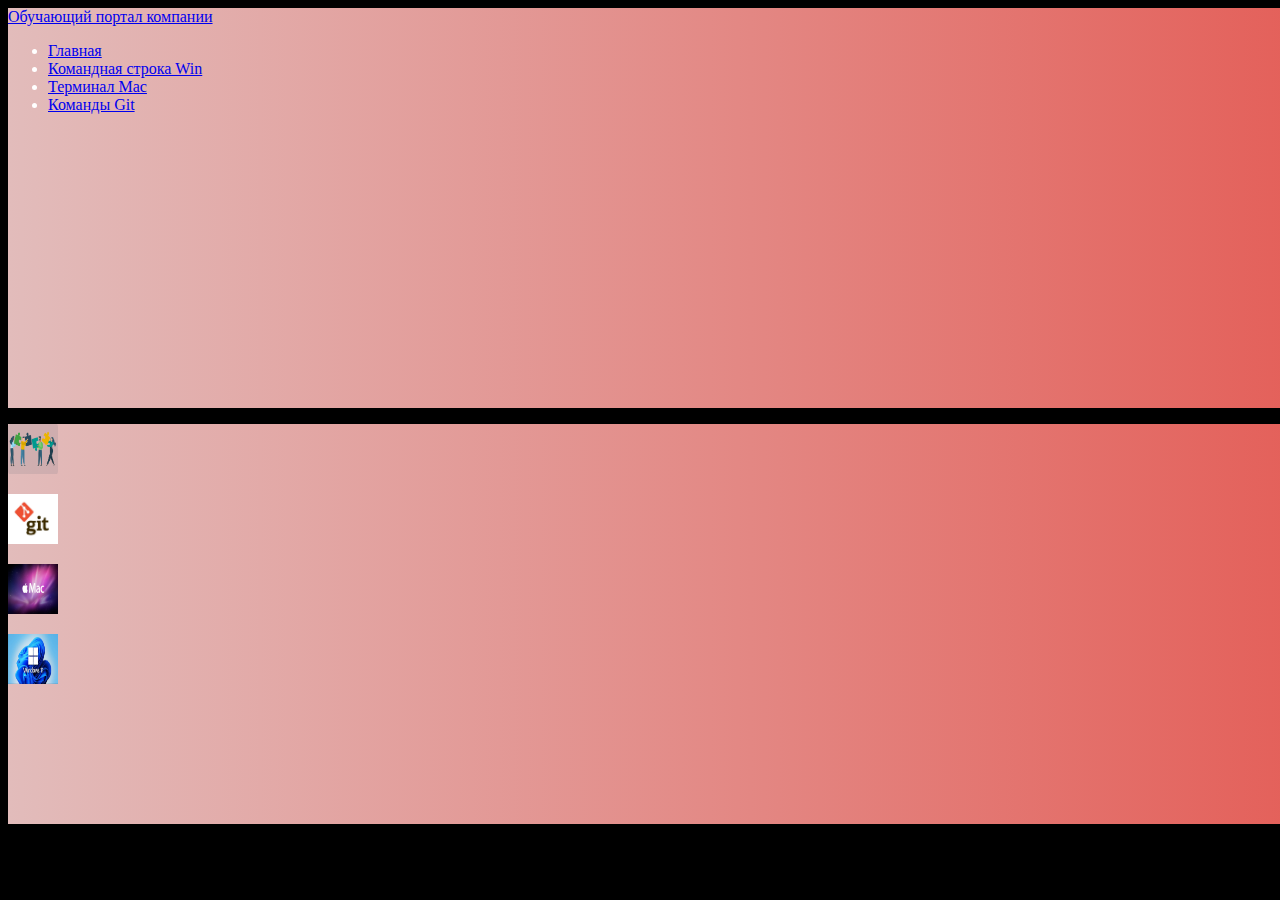
<file: index.html>
<!DOCTYPE html>
<html lang="ru">
<head>
    <meta charset="UTF-8">
    <title>Обучающий портал компании</title>
    <link rel="stylesheet" href="index1.css">
    <style>
        .container {
         width: 1500px;
         height: 400px;
         background-image: linear-gradient(to right, #E2BCBB, #E4514A);
         
         .col-1-2 {
         width: 50%;
         }
    </style>
</head>
<body>
	<div class="container">
<a href="index.html">Обучающий портал компании</a>
   <ul>
<li><a href="index.html">Главная</a></li>
<li><a href="cmd.html">Командная строка Win</a></li>
<li><a href="mac.html">Терминал Mac</a></li>
<li><a href="git.html">Команды Git</a></li>
   </ul>
	</div>
	
	<div class="container">
<div class="col-1-2">
<p><a href="index.html"><img src="logo.jpg" width="50" height="50" border="0"></a></p>
</div>

<div class="col-2-2">
<p><a href="git.html"><img src="git.jpg" width="50" height="50" border="0"></a></p>
</div>
    
<div class="col-1-2">
<p><a href="mac.html"><img src="mac.jpg" width="50" height="50" border="0"></a></p>
</div>
    
<div class="col-2-2">
<p><a href="cmd.html"><img src="win.jpg" width="50" height="50" border="0"></a></p>
</div>
	</div>
</body>
</html>
</file>
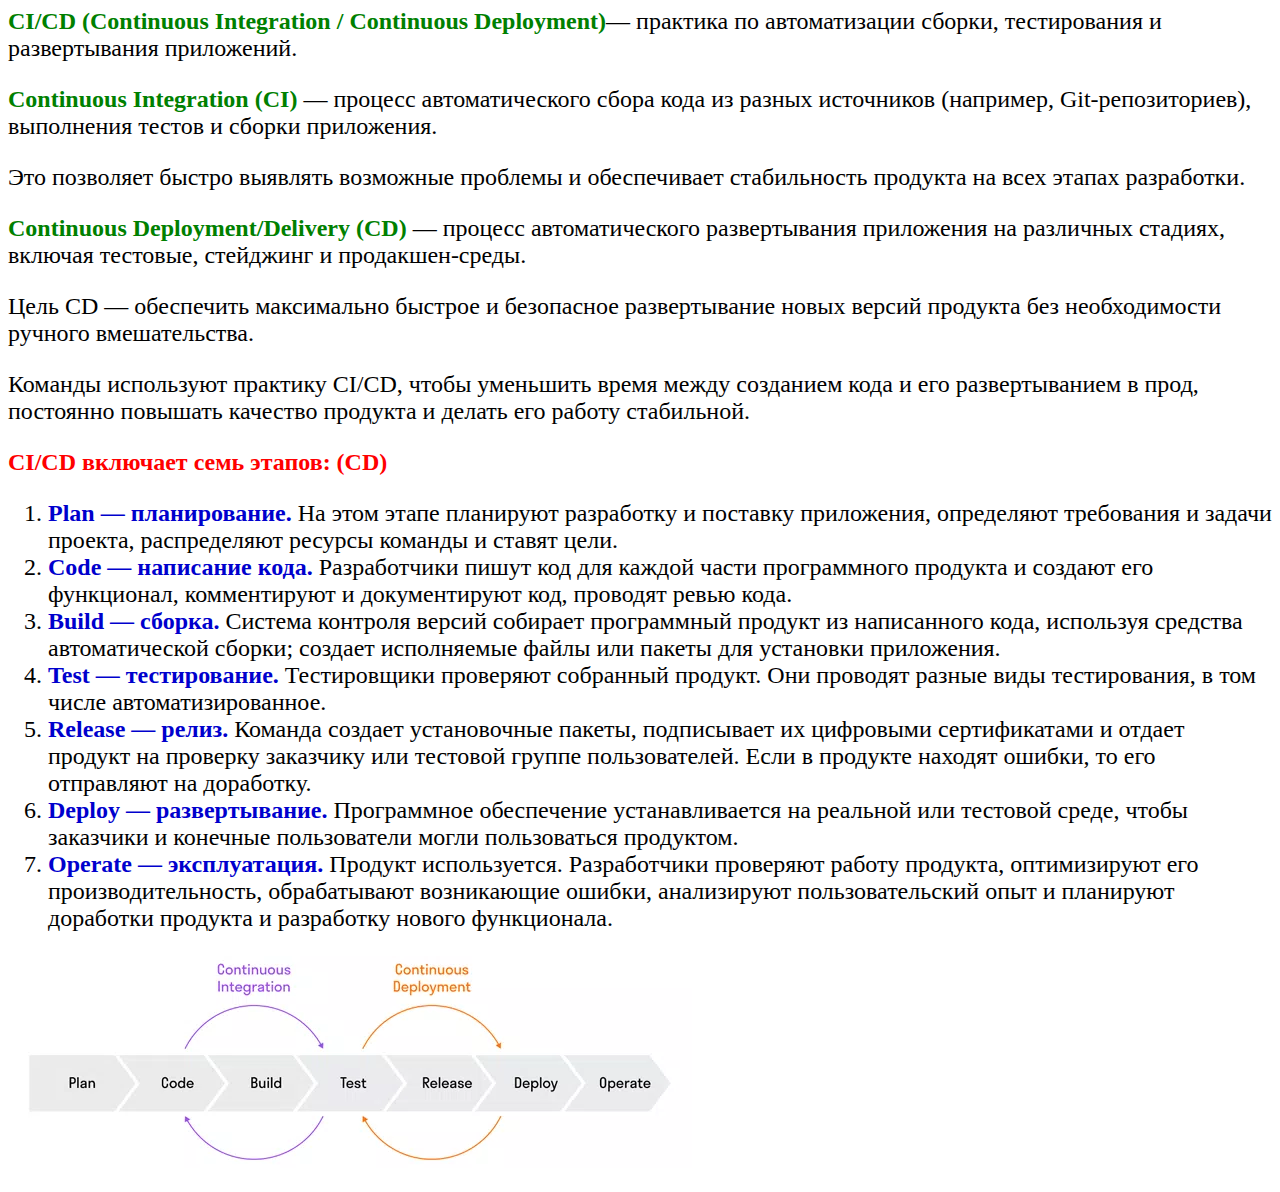
<file: CI.CD.html>
<html>
<head>
<title>CI/CD</title>
</head>
<body>
<font size="5">
<p><b style="color:green">CI/CD (Continuous Integration / Continuous Deployment)</b>— практика по автоматизации сборки, тестирования и развертывания приложений. </p>
<p><b style="color:green">Continuous Integration (CI)</b> — процесс автоматического сбора кода из разных источников (например, Git-репозиториев), выполнения тестов и сборки приложения.</p>
<p>Это позволяет быстро выявлять возможные проблемы и обеспечивает стабильность продукта на всех этапах разработки.</p>
<p><b style="color:green">Continuous Deployment/Delivery (CD)</b>  — процесс автоматического развертывания приложения на различных стадиях, включая тестовые, стейджинг и продакшен-среды.</p> 
<p>Цель CD — обеспечить максимально быстрое и безопасное развертывание новых версий продукта без необходимости ручного вмешательства.</p>
<p>Команды используют практику CI/CD, чтобы уменьшить время между созданием кода и его развертыванием в прод, постоянно повышать качество продукта и делать его работу стабильной.</p>
<p><b style="color:red">CI/CD включает семь этапов: (CD)</b></p>
<ol>
<li><b style="color:MediumBlue">Plan — планирование.</b> На этом этапе планируют разработку и поставку приложения, определяют требования и задачи проекта, распределяют ресурсы команды и ставят цели.</li>
<li><b style="color:MediumBlue">Code — написание кода.</b> Разработчики пишут код для каждой части программного продукта и создают его функционал, комментируют и документируют код, проводят ревью кода.</li>
<li><b style="color:MediumBlue">Build — сборка.</b> Система контроля версий собирает программный продукт из написанного кода, используя средства автоматической сборки; создает исполняемые файлы или пакеты для установки приложения.</li>
<li><b style="color:MediumBlue">Test — тестирование. </b> Тестировщики проверяют собранный продукт. Они проводят разные виды тестирования, в том числе автоматизированное.</li>
<li><b style="color:MediumBlue">Release — релиз.</b> Команда создает установочные пакеты, подписывает их цифровыми сертификатами и отдает продукт на проверку заказчику или тестовой группе пользователей. Если в продукте находят ошибки, то его отправляют на доработку.</li>
<li><b style="color:MediumBlue">Deploy — развертывание.</b> Программное обеспечение устанавливается на реальной или тестовой среде, чтобы заказчики и конечные пользователи могли пользоваться продуктом.</li>
<li><b style="color:MediumBlue">Operate — эксплуатация.</b> Продукт используется. Разработчики проверяют работу продукта, оптимизируют его производительность, обрабатывают возникающие ошибки, анализируют пользовательский опыт и планируют доработки продукта и разработку нового функционала.</li>
</ol>
<p><img src="7.png"></p>
</font>
</body>
</html>
</file>
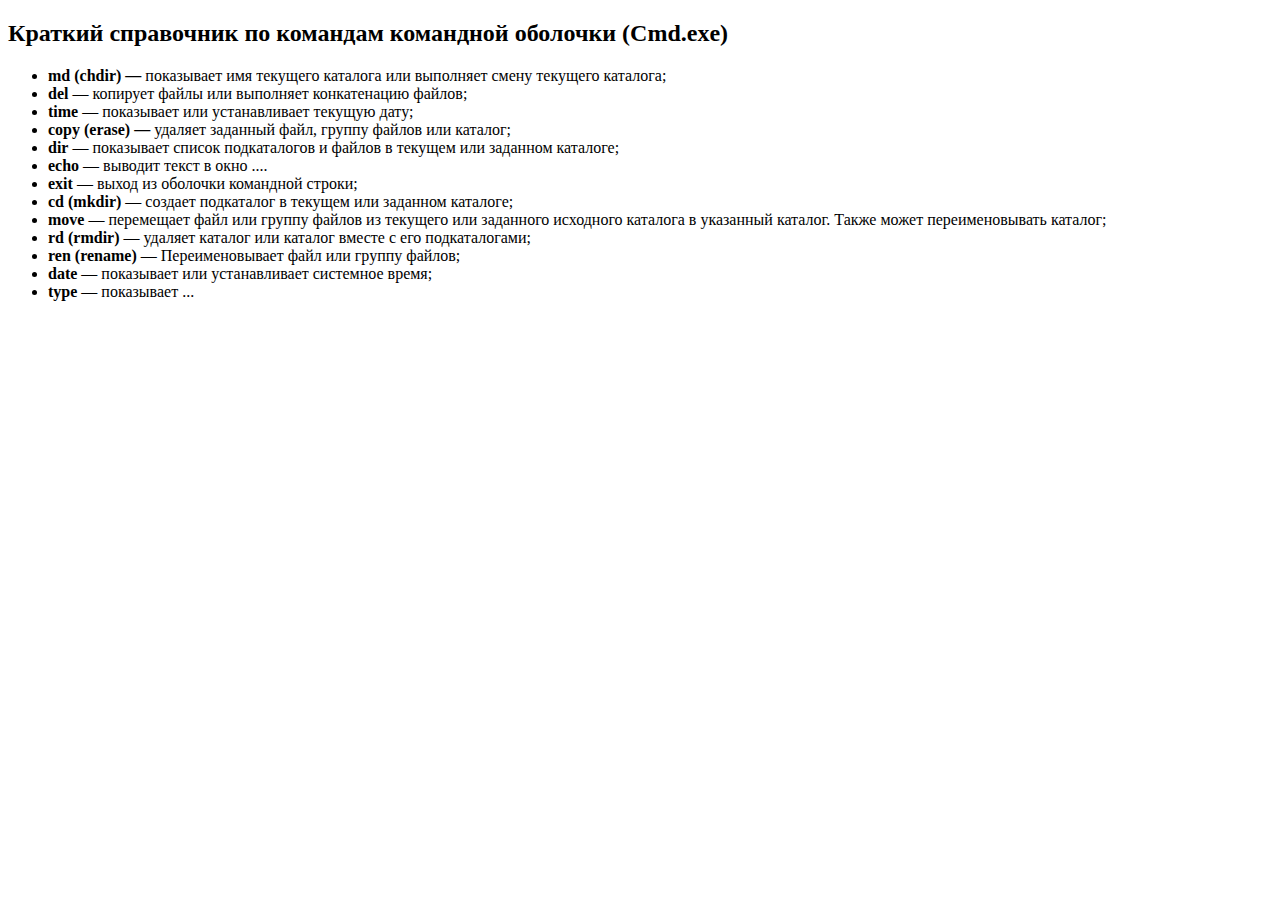
<file: cmd.html>
<!DOCTYPE html>
<html lang="en">
<head>
    <meta charset="UTF-8">
    <title>Командная строка Windows</title>
</head>
<body>
    <h2 >Краткий справочник по командам командной оболочки (Cmd.exe)</h2>
    <ul style="text-align: justify;">
        <li><strong>md (chdir) —</strong> показывает имя текущего каталога или выполняет смену текущего каталога;</li>
        <li><strong>del</strong> — копирует файлы или выполняет конкатенацию файлов;</li>
        <li><strong>time</strong> — показывает или устанавливает текущую дату;</li>
        <li><strong>copy (erase) —</strong> удаляет заданный файл, группу файлов или каталог;</li>
        <li><strong>dir</strong> — показывает список подкаталогов и файлов в текущем или заданном каталоге;</li>
        <li><strong>echo</strong> — выводит текст в окно ....
        </li>
        <li><strong>exit</strong> — выход из оболочки командной строки;</li>
        <li><strong>cd (mkdir)</strong> — создает подкаталог в текущем или заданном каталоге;</li>
        <li><strong>move</strong> — перемещает файл или группу файлов из текущего или заданного исходного каталога в
            указанный каталог. Также может переименовывать каталог;
        </li>
        <li><strong>rd (rmdir)</strong> — удаляет каталог или каталог вместе с его подкаталогами;</li>
        <li><strong>ren (rename)</strong> — Переименовывает файл или группу файлов;</li>
        <li><strong>date</strong> — показывает или устанавливает системное время;</li>
        <li><strong>type</strong> — показывает ... </li>
    </ul>

</div>
</body>
</html>
</file>
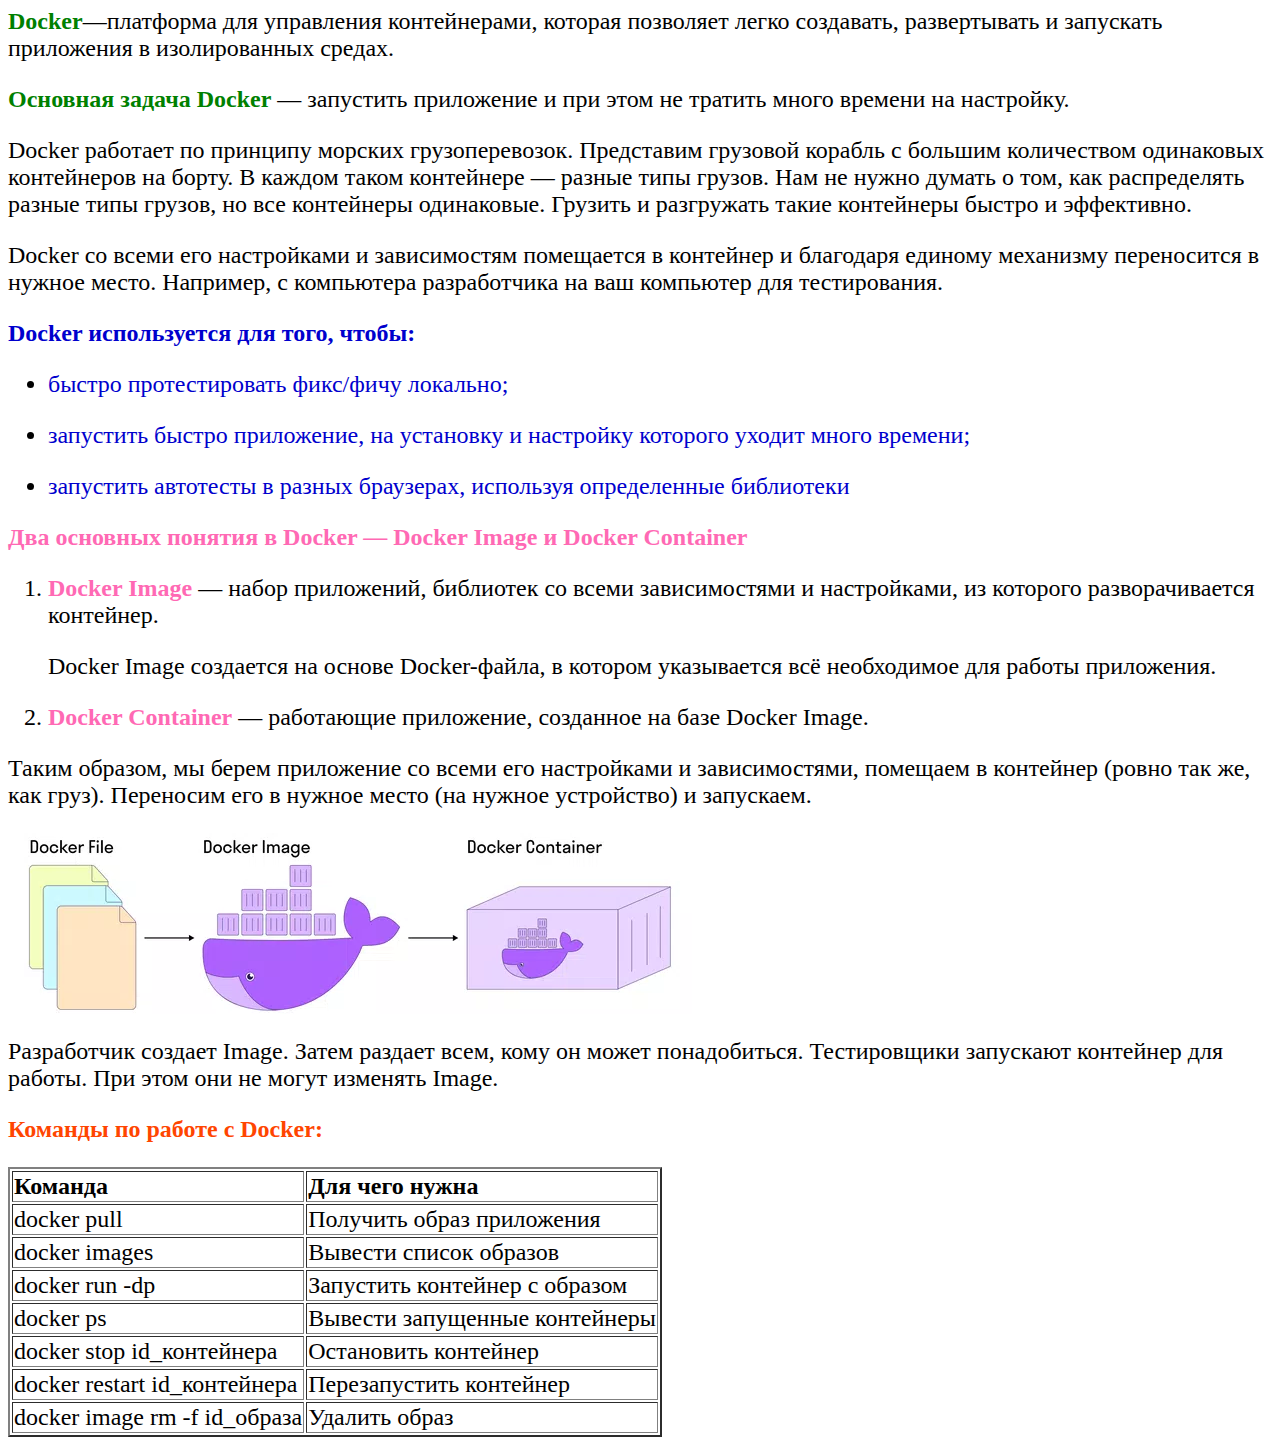
<file: Docker.html>
<html>
<head>
<title>Docker</title>
</head>
<body>
<font size="5">
<p><b style="color:green">Docker</b>—платформа для управления контейнерами, которая позволяет легко создавать, развертывать и запускать приложения в изолированных средах.</p>
<p><b style="color:green">Основная задача Docker</b> — запустить приложение и при этом не тратить много времени на настройку.</p>
<p>Docker работает по принципу морских грузоперевозок. Представим грузовой корабль с большим количеством одинаковых контейнеров на борту. В каждом таком контейнере — разные типы грузов. Нам не нужно думать о том, как распределять разные типы грузов, но все контейнеры одинаковые. Грузить и разгружать такие контейнеры быстро и эффективно.</p>
<p>Docker со всеми его настройками и зависимостям помещается в контейнер и благодаря единому механизму переносится в нужное место. Например, с компьютера разработчика на ваш компьютер для тестирования.</p>
<p><b style="color:MediumBlue">Docker используется для того, чтобы:</b></p>
<ul>
<li><p style="color:MediumBlue">быстро протестировать фикс/фичу локально;</p></li>
<li><p style="color:MediumBlue">запустить быстро приложение, на установку и настройку которого уходит много времени;</p></li>
<li><p style="color:MediumBlue">запустить автотесты в разных браузерах, используя определенные библиотеки</p></li>
</ul>
<p><b style="color:HotPink">Два основных понятия в Docker — Docker Image и Docker Container</b></p>
<ol>
<li><b style="color:HotPink">Docker Image</b> — набор приложений, библиотек со всеми зависимостями и настройками, из которого разворачивается контейнер.</li>
<p>Docker Image создается на основе Docker-файла, в котором указывается всё необходимое для работы приложения.</p>
<li><b style="color:HotPink">Docker Container</b>  — работающие приложение, созданное на базе Docker Image.</li>
</ol>
<p>Таким образом, мы берем приложение со всеми его настройками и зависимостями, помещаем в контейнер (ровно так же, как груз). Переносим его в нужное место (на нужное устройство) и запускаем.</p>
<p><img src="2.png"></p>
<p>Разработчик создает Image. Затем раздает всем, кому он может понадобиться. Тестировщики запускают контейнер для работы. При этом они не могут изменять Image.</p>
<p><b style="color:OrangeRed">Команды по работе с Docker:</b></p>
<table border="2">
<tr>
<td><b><font size="5">Команда</font></b></td>
<td><b><font size="5">Для чего нужна</font></b></td>
</tr>
	<tr>
        <td><font size="5">docker pull</font></td>
        <td><font size="5">Получить образ приложения</font></td>
	</tr>
<tr>
<td><font size="5">docker images</font></td>
<td><font size="5">Вывести список образов</font></td>
</tr>
	<tr>
        <td><font size="5">docker run -dp</font></td>
        <td><font size="5">Запустить контейнер с образом</font></td>
	</tr>
<tr>
<td><font size="5">docker ps</font></td>
<td><font size="5">Вывести запущенные контейнеры</font></td>
</tr>
	<tr>
        <td><font size="5">docker stop id_контейнера</font></td>
        <td><font size="5">Остановить контейнер</font></td>
	</tr>
<tr>
<td><font size="5">docker restart id_контейнера</font></td>
<td><font size="5">Перезапустить контейнер</font></td>
</tr>
	<tr>
        <td><font size="5">docker image rm -f id_образа</font></td>
        <td><font size="5">Удалить образ</font></td>
	</tr>
</table>
</font>
</body>
</html>
</file>
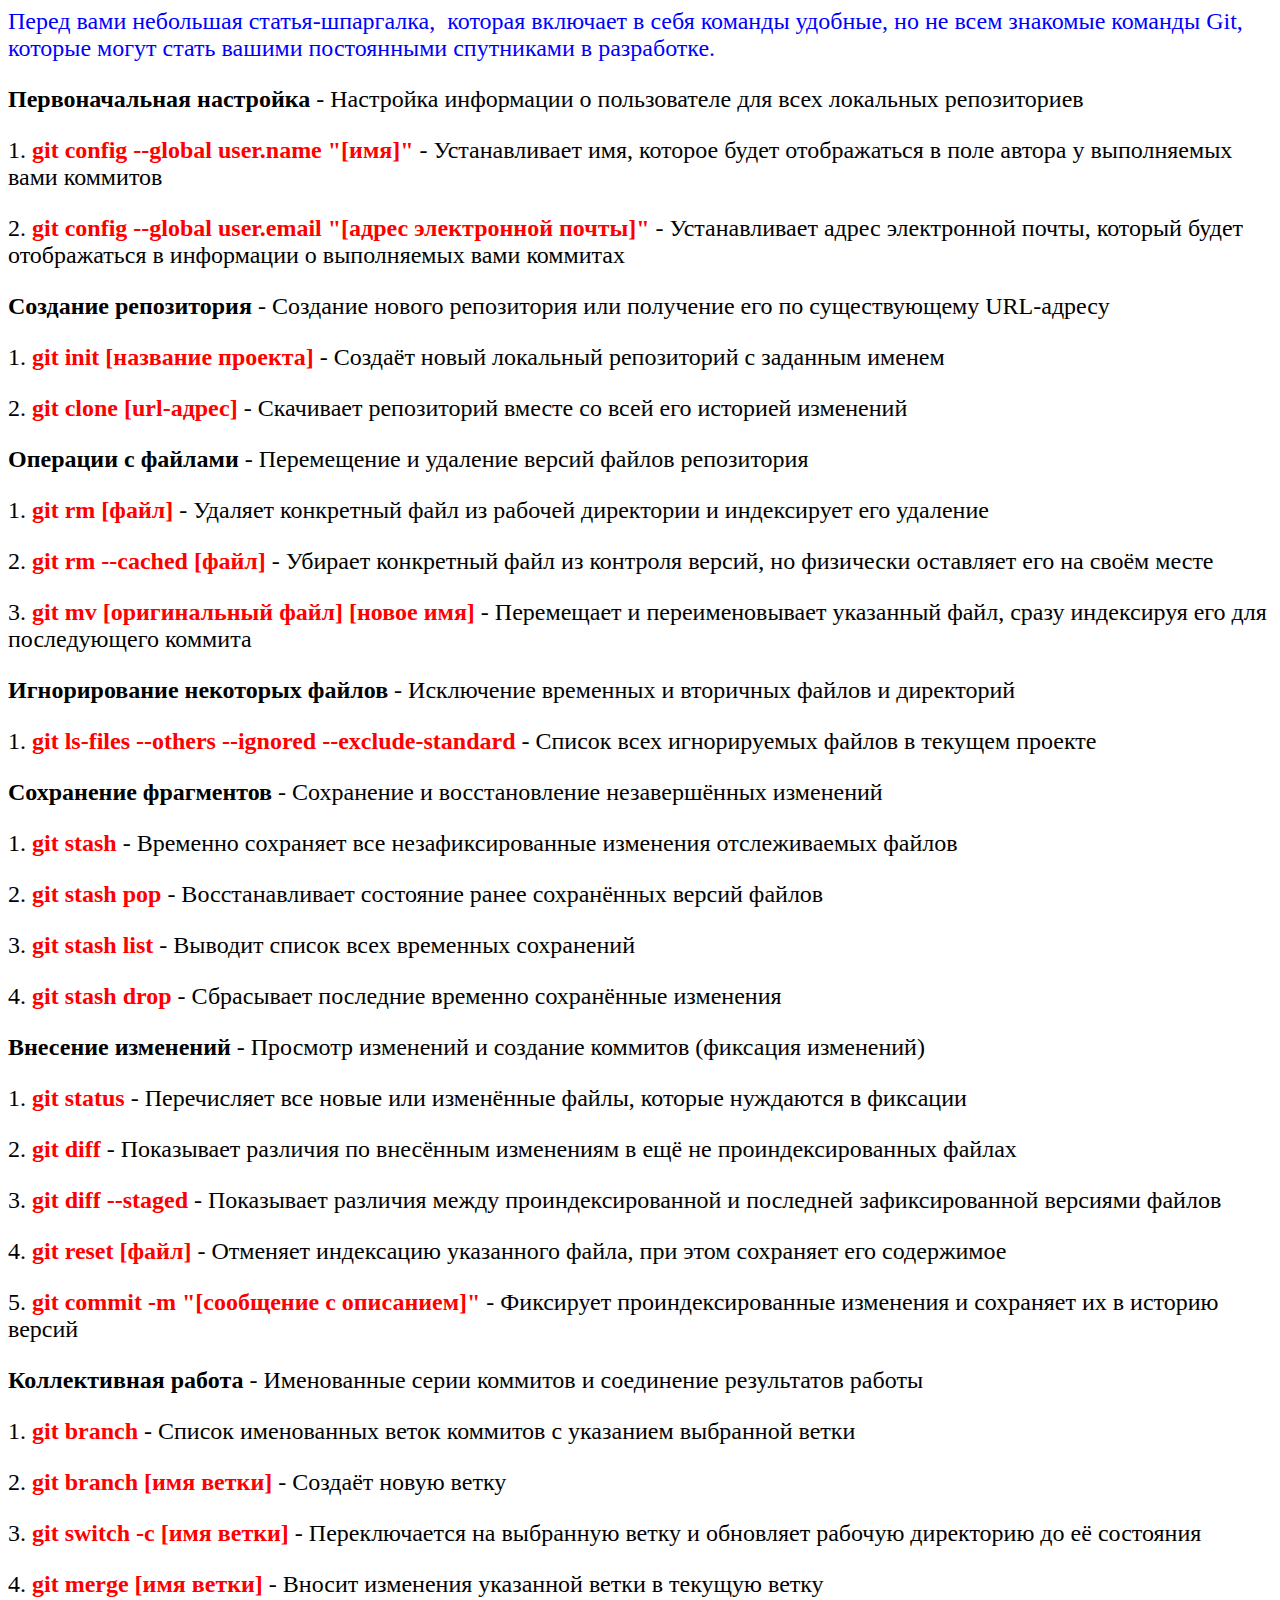
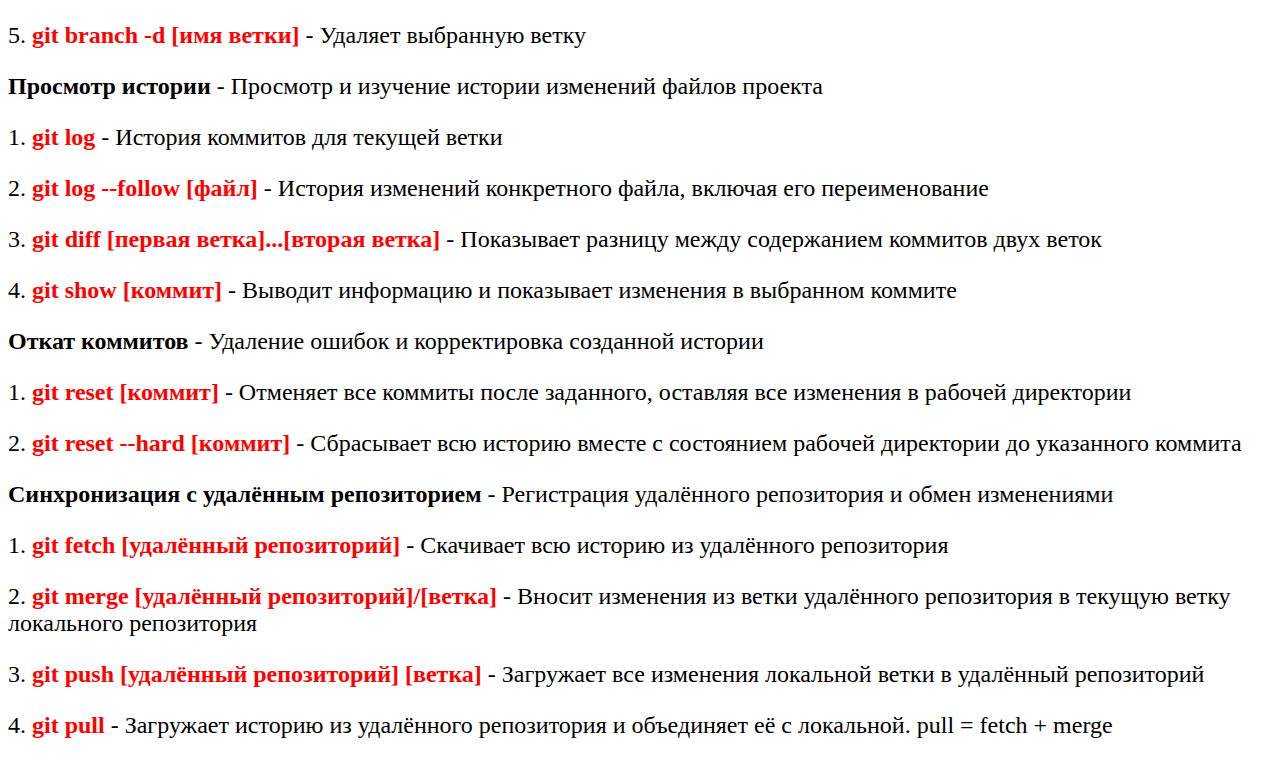
<file: git.html>
<html>
<head>
    <meta charset="UTF-8">
    <title>Основы Git</title>
    <link rel="stylesheet" href="git1.css">
</head>
<body>
<p class="blue">Перед вами небольшая статья-шпаргалка,&nbsp; которая включает в себя команды удобные, но не всем знакомые команды Git, которые могут стать вашими постоянными спутниками в разработке.</p>
	<p> <b class="bold">Первоначальная настройка</b> - Настройка информации о пользователе для всех локальных репозиториев</p>
<p> 1. <b class="red"> git config --global user.name "[имя]"</b> - Устанавливает имя, которое будет отображаться в поле автора у выполняемых вами коммитов</p>
<p> 2. <b class="red"> git config --global user.email "[адрес электронной почты]"</b> - Устанавливает адрес электронной почты, который будет отображаться в информации о выполняемых вами коммитах</p>
	
	<p> <b class="bold">Создание репозитория</b> - Создание нового репозитория или получение его по существующему URL-адресу</p>
<p> 1. <b class="red"> git init [название проекта]</b> - Создаёт новый локальный репозиторий с заданным именем</p>
<p> 2. <b class="red"> git clone [url-адрес]</b> - Скачивает репозиторий вместе со всей его историей изменений</p>

	<p> <b class="bold">Операции с файлами</b> - Перемещение и удаление версий файлов репозитория</p>
<p> 1. <b class="red"> git rm [файл]</b> - Удаляет конкретный файл из рабочей директории и индексирует его удаление</p>
<p> 2. <b class="red"> git rm --cached [файл]</b> - Убирает конкретный файл из контроля версий, но физически оставляет его на своём месте</p> 
<p> 3. <b class="red"> git mv [оригинальный файл] [новое имя]</b> - Перемещает и переименовывает указанный файл, сразу индексируя его для последующего коммита</p>   
     
	<p> <b class="bold">Игнорирование некоторых файлов</b> - Исключение временных и вторичных файлов и директорий</p>
<p> 1. <b class="red"> git ls-files --others --ignored --exclude-standard</b> - Список всех игнорируемых файлов в текущем проекте</p>

       <p> <b class="bold">Сохранение фрагментов</b> - Сохранение и восстановление незавершённых изменений</p>
<p> 1. <b class="red"> git stash</b> - Временно сохраняет все незафиксированные изменения отслеживаемых файлов</p>
<p> 2. <b class="red"> git stash pop</b> - Восстанавливает состояние ранее сохранённых версий файлов</p> 
<p> 3. <b class="red"> git stash list</b> - Выводит список всех временных сохранений</p>
<p> 4. <b class="red"> git stash drop</b> - Сбрасывает последние временно сохранённыe изменения</p>

	<p> <b class="bold">Внесение изменений</b> - Просмотр изменений и создание коммитов (фиксация изменений)</p>
<p> 1. <b class="red"> git status</b> - Перечисляет все новые или изменённые файлы, которые нуждаются в фиксации</p>
<p> 2. <b class="red"> git diff</b> - Показывает различия по внесённым изменениям в ещё не проиндексированных файлах</p> 
<p> 3. <b class="red"> git diff --staged</b> - Показывает различия между проиндексированной и последней зафиксированной версиями файлов</p>
<p> 4. <b class="red"> git reset [файл]</b> - Отменяет индексацию указанного файла, при этом сохраняет его содержимое</p> 
<p> 5. <b class="red"> git commit -m "[сообщение с описанием]"</b> - Фиксирует проиндексированные изменения и сохраняет их в историю версий</p>        
           
	<p> <b class="bold">Коллективная работа</b> - Именованные серии коммитов и соединение результатов работы</p>
<p> 1. <b class="red"> git branch</b> - Список именованных веток коммитов с указанием выбранной ветки</p>
<p> 2. <b class="red"> git branch [имя ветки]</b> - Создаёт новую ветку</p> 
<p> 3. <b class="red"> git switch -c [имя ветки]</b> - Переключается на выбранную ветку и обновляет рабочую директорию до её состояния</p>
<p> 4. <b class="red"> git merge [имя ветки]</b> - Вносит изменения указанной ветки в текущую ветку </p> 
<p> 5. <b class="red"> git branch -d [имя ветки]</b> - Удаляет выбранную ветку</p>  

	<p> <b class="bold">Просмотр истории</b> - Просмотр и изучение истории изменений файлов проекта</p>
<p> 1. <b class="red"> git log</b> - История коммитов для текущей ветки</p>
<p> 2. <b class="red"> git log --follow [файл]</b> - История изменений конкретного файла, включая его переименование</p> 
<p> 3. <b class="red"> git diff [первая ветка]...[вторая ветка]</b> - Показывает разницу между содержанием коммитов двух веток</p>
<p> 4. <b class="red"> git show [коммит]</b> - Выводит информацию и показывает изменения в выбранном коммите</p>

	<p> <b class="bold">Откат коммитов</b> - Удаление ошибок и корректировка созданной истории</p>
<p> 1. <b class="red"> git reset [коммит]</b> - Отменяет все коммиты после заданного, оставляя все изменения в рабочей директории</p>
<p> 2. <b class="red"> git reset --hard [коммит]</b> - Сбрасывает всю историю вместе с состоянием рабочей директории до указанного коммита</p> 

	<p> <b class="bold">Синхронизация с удалённым репозиторием</b> - Регистрация удалённого репозитория и обмен изменениями</p>
<p> 1. <b class="red"> git fetch [удалённый репозиторий]</b> - Скачивает всю историю из удалённого репозитория</p>
<p> 2. <b class="red"> git merge [удалённый репозиторий]/[ветка]</b> - Вносит изменения из ветки удалённого репозитория в текущую ветку локального репозитория</p> 
<p> 3. <b class="red"> git push [удалённый репозиторий] [ветка]</b> - Загружает все изменения локальной ветки в удалённый репозиторий</p>
<p> 4. <b class="red"> git pull</b> - Загружает историю из удалённого репозитория и объединяет её с локальной. pull = fetch + merge</p>
</body>
</html>
</file>
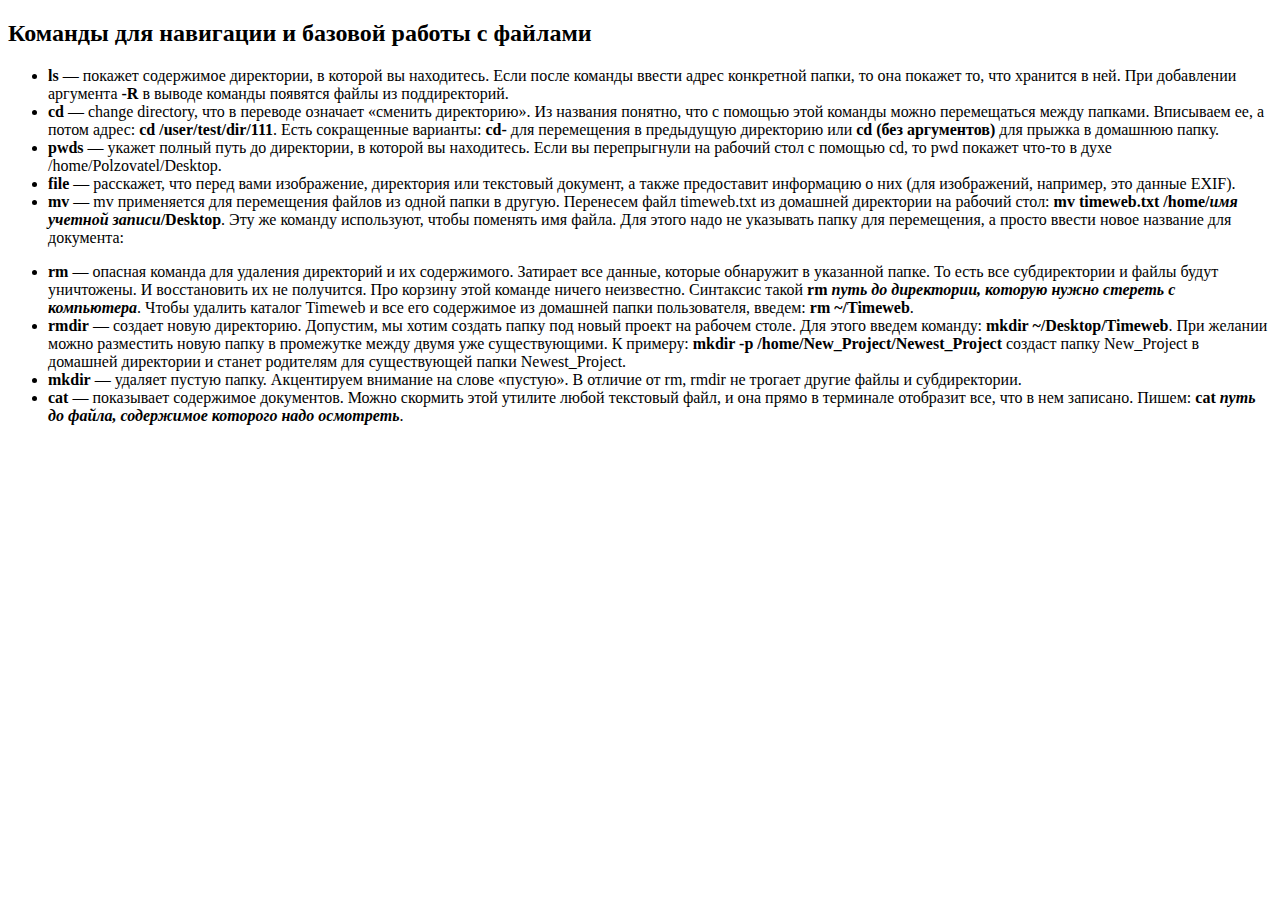
<file: mac.html>
<!DOCTYPE html>
<html lang="en">
<head>
    <meta charset="UTF-8">
    <title>Терминал MacOS</title>
    <style>
        strong {
        font-weight: bold;
        }
        a {
        background-color: transparent
        }
    </style>
</head>
<body>
<h2>Команды для навигации и базовой работы с файлами</h2>
<ul>
    <li><strong>ls</strong> — покажет содержимое директории, в которой вы находитесь. Если после команды ввести адрес
        конкретной папки, то она покажет то, что хранится в ней. При добавлении аргумента <strong>-R</strong> в выводе
        команды появятся файлы из поддиректорий.
    </li>
    <li><strong>cd</strong> — change directory, что в переводе означает «сменить директорию». Из названия понятно, что с
        помощью этой команды можно перемещаться между папками. Вписываем ее, а потом адрес: <strong>cd
            /user/test/dir/111</strong>. Есть сокращенные варианты: <strong>cd-</strong> для перемещения в предыдущую
        директорию или <strong>cd (без аргументов)</strong> для прыжка в домашнюю папку.
    </li>
    <li><strong>pwds</strong> — укажет полный путь до директории, в которой вы находитесь. Если вы перепрыгнули на
        рабочий стол с помощью cd, то pwd покажет что-то в духе /home/Polzovatel/Desktop.
    </li>
    <li><strong>file</strong> — расскажет, что перед вами изображение, директория или текстовый документ, а также
        предоставит информацию о них (для изображений, например, это данные EXIF).
    </li>
    <li><strong>mv</strong> — mv применяется для перемещения файлов из одной папки в другую. Перенесем файл timeweb.txt
        из домашней директории на рабочий стол: <strong>mv timeweb.txt /home/<em>имя учетной
            записи</em>/Desktop</strong>. Эту же команду используют, чтобы поменять имя файла. Для этого надо не
        указывать папку для перемещения, а просто ввести новое название для документа:
    </li>
</ul>
<ul>
    <li><strong>rm</strong> — опасная команда для удаления директорий и их содержимого. Затирает все данные, которые
        обнаружит в указанной папке. То есть все субдиректории и файлы будут уничтожены. И восстановить их не получится.
        Про корзину этой команде ничего неизвестно. Синтаксис такой <strong>rm <em>путь до директории, которую нужно
            стереть с компьютера</em></strong>. Чтобы удалить каталог&nbsp;Timeweb и все его содержимое из домашней
        папки пользователя, введем: <strong>rm ~/Timeweb</strong>.
    </li>
    <li><strong>rmdir</strong> — создает новую директорию. Допустим, мы хотим создать папку под новый проект на рабочем
        столе. Для этого введем команду: <strong>mkdir ~/Desktop/Timeweb</strong>. При желании можно разместить новую
        папку в промежутке между двумя уже существующими. К примеру: <strong>mkdir -p
            /home/New_Project/Newest_Project</strong> создаст папку New_Project в домашней директории и станет родителям
        для существующей папки Newest_Project.
    </li>
    <li><strong>mkdir</strong> — удаляет пустую папку. Акцентируем внимание на слове «пустую». В отличие от rm, rmdir не
        трогает другие файлы и субдиректории.
    </li>
    <li><strong>cat</strong> — показывает содержимое документов. Можно скормить этой утилите любой текстовый файл, и она
        прямо в терминале отобразит все, что в нем записано. Пишем: <strong>cat <em>путь до файла, содержимое которого
            надо осмотреть</em></strong>.
    </li>
</ul>
</body>
</html>
</file>
<file: index1.css>
body {background: #000000;color: #fff;}
</file>
<file: git1.css>
body {font-size: 24px;}
p.bold {font-weight: bold;}
b.red {color: red;}
p.blue {color: blue;}
</file>
